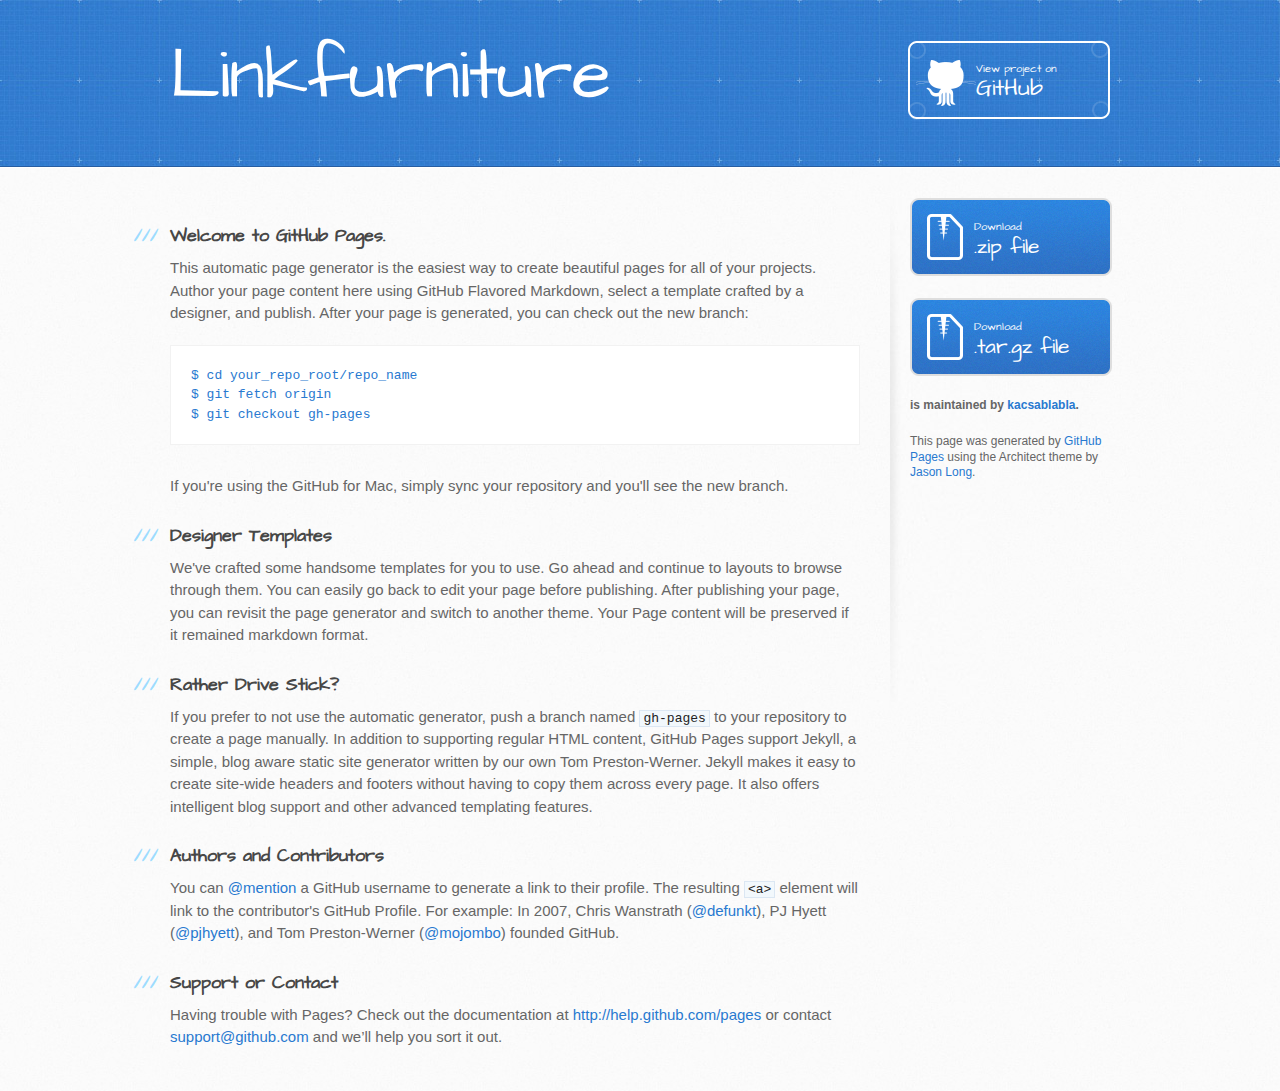
<file: index.html>
<!DOCTYPE html>
<html>
  <head>
    <meta charset='utf-8'>
    <meta http-equiv="X-UA-Compatible" content="chrome=1">
    <meta name="viewport" content="width=device-width, initial-scale=1, maximum-scale=1">
    <link href='https://fonts.googleapis.com/css?family=Architects+Daughter' rel='stylesheet' type='text/css'>
    <link rel="stylesheet" type="text/css" href="stylesheets/stylesheet.css" media="screen">
    <link rel="stylesheet" type="text/css" href="stylesheets/pygment_trac.css" media="screen">
    <link rel="stylesheet" type="text/css" href="stylesheets/print.css" media="print">

    <!--[if lt IE 9]>
    <script src="//html5shiv.googlecode.com/svn/trunk/html5.js"></script>
    <![endif]-->

    <title>Linkfurniture by kacsablabla</title>
  </head>

  <body>
    <header>
      <div class="inner">
        <h1>Linkfurniture</h1>
        <h2></h2>
        <a href="https://github.com/kacsablabla/linkfurniture" class="button"><small>View project on</small> GitHub</a>
      </div>
    </header>

    <div id="content-wrapper">
      <div class="inner clearfix">
        <section id="main-content">
          <h3>
<a name="welcome-to-github-pages" class="anchor" href="#welcome-to-github-pages"><span class="octicon octicon-link"></span></a>Welcome to GitHub Pages.</h3>

<p>This automatic page generator is the easiest way to create beautiful pages for all of your projects. Author your page content here using GitHub Flavored Markdown, select a template crafted by a designer, and publish. After your page is generated, you can check out the new branch:</p>

<pre><code>$ cd your_repo_root/repo_name
$ git fetch origin
$ git checkout gh-pages
</code></pre>

<p>If you're using the GitHub for Mac, simply sync your repository and you'll see the new branch.</p>

<h3>
<a name="designer-templates" class="anchor" href="#designer-templates"><span class="octicon octicon-link"></span></a>Designer Templates</h3>

<p>We've crafted some handsome templates for you to use. Go ahead and continue to layouts to browse through them. You can easily go back to edit your page before publishing. After publishing your page, you can revisit the page generator and switch to another theme. Your Page content will be preserved if it remained markdown format.</p>

<h3>
<a name="rather-drive-stick" class="anchor" href="#rather-drive-stick"><span class="octicon octicon-link"></span></a>Rather Drive Stick?</h3>

<p>If you prefer to not use the automatic generator, push a branch named <code>gh-pages</code> to your repository to create a page manually. In addition to supporting regular HTML content, GitHub Pages support Jekyll, a simple, blog aware static site generator written by our own Tom Preston-Werner. Jekyll makes it easy to create site-wide headers and footers without having to copy them across every page. It also offers intelligent blog support and other advanced templating features.</p>

<h3>
<a name="authors-and-contributors" class="anchor" href="#authors-and-contributors"><span class="octicon octicon-link"></span></a>Authors and Contributors</h3>

<p>You can <a href="https://github.com/blog/821" class="user-mention">@mention</a> a GitHub username to generate a link to their profile. The resulting <code>&lt;a&gt;</code> element will link to the contributor's GitHub Profile. For example: In 2007, Chris Wanstrath (<a href="https://github.com/defunkt" class="user-mention">@defunkt</a>), PJ Hyett (<a href="https://github.com/pjhyett" class="user-mention">@pjhyett</a>), and Tom Preston-Werner (<a href="https://github.com/mojombo" class="user-mention">@mojombo</a>) founded GitHub.</p>

<h3>
<a name="support-or-contact" class="anchor" href="#support-or-contact"><span class="octicon octicon-link"></span></a>Support or Contact</h3>

<p>Having trouble with Pages? Check out the documentation at <a href="http://help.github.com/pages">http://help.github.com/pages</a> or contact <a href="mailto:support@github.com">support@github.com</a> and we’ll help you sort it out.</p>
        </section>

        <aside id="sidebar">
          <a href="https://github.com/kacsablabla/linkfurniture/zipball/master" class="button">
            <small>Download</small>
            .zip file
          </a>
          <a href="https://github.com/kacsablabla/linkfurniture/tarball/master" class="button">
            <small>Download</small>
            .tar.gz file
          </a>

          <p class="repo-owner"><a href="https://github.com/kacsablabla/linkfurniture"></a> is maintained by <a href="https://github.com/kacsablabla">kacsablabla</a>.</p>

          <p>This page was generated by <a href="https://pages.github.com">GitHub Pages</a> using the Architect theme by <a href="https://twitter.com/jasonlong">Jason Long</a>.</p>
        </aside>
      </div>
    </div>

  
  </body>
</html>
</file>
<file: stylesheets/pygment_trac.css>
.highlight  { background: #ffffff; }
.highlight .c { color: #999988; font-style: italic } /* Comment */
.highlight .err { color: #a61717; background-color: #e3d2d2 } /* Error */
.highlight .k { font-weight: bold } /* Keyword */
.highlight .o { font-weight: bold } /* Operator */
.highlight .cm { color: #999988; font-style: italic } /* Comment.Multiline */
.highlight .cp { color: #999999; font-weight: bold } /* Comment.Preproc */
.highlight .c1 { color: #999988; font-style: italic } /* Comment.Single */
.highlight .cs { color: #999999; font-weight: bold; font-style: italic } /* Comment.Special */
.highlight .gd { color: #000000; background-color: #ffdddd } /* Generic.Deleted */
.highlight .gd .x { color: #000000; background-color: #ffaaaa } /* Generic.Deleted.Specific */
.highlight .ge { font-style: italic } /* Generic.Emph */
.highlight .gr { color: #aa0000 } /* Generic.Error */
.highlight .gh { color: #999999 } /* Generic.Heading */
.highlight .gi { color: #000000; background-color: #ddffdd } /* Generic.Inserted */
.highlight .gi .x { color: #000000; background-color: #aaffaa } /* Generic.Inserted.Specific */
.highlight .go { color: #888888 } /* Generic.Output */
.highlight .gp { color: #555555 } /* Generic.Prompt */
.highlight .gs { font-weight: bold } /* Generic.Strong */
.highlight .gu { color: #800080; font-weight: bold; } /* Generic.Subheading */
.highlight .gt { color: #aa0000 } /* Generic.Traceback */
.highlight .kc { font-weight: bold } /* Keyword.Constant */
.highlight .kd { font-weight: bold } /* Keyword.Declaration */
.highlight .kn { font-weight: bold } /* Keyword.Namespace */
.highlight .kp { font-weight: bold } /* Keyword.Pseudo */
.highlight .kr { font-weight: bold } /* Keyword.Reserved */
.highlight .kt { color: #445588; font-weight: bold } /* Keyword.Type */
.highlight .m { color: #009999 } /* Literal.Number */
.highlight .s { color: #d14 } /* Literal.String */
.highlight .na { color: #008080 } /* Name.Attribute */
.highlight .nb { color: #0086B3 } /* Name.Builtin */
.highlight .nc { color: #445588; font-weight: bold } /* Name.Class */
.highlight .no { color: #008080 } /* Name.Constant */
.highlight .ni { color: #800080 } /* Name.Entity */
.highlight .ne { color: #990000; font-weight: bold } /* Name.Exception */
.highlight .nf { color: #990000; font-weight: bold } /* Name.Function */
.highlight .nn { color: #555555 } /* Name.Namespace */
.highlight .nt { color: #000080 } /* Name.Tag */
.highlight .nv { color: #008080 } /* Name.Variable */
.highlight .ow { font-weight: bold } /* Operator.Word */
.highlight .w { color: #bbbbbb } /* Text.Whitespace */
.highlight .mf { color: #009999 } /* Literal.Number.Float */
.highlight .mh { color: #009999 } /* Literal.Number.Hex */
.highlight .mi { color: #009999 } /* Literal.Number.Integer */
.highlight .mo { color: #009999 } /* Literal.Number.Oct */
.highlight .sb { color: #d14 } /* Literal.String.Backtick */
.highlight .sc { color: #d14 } /* Literal.String.Char */
.highlight .sd { color: #d14 } /* Literal.String.Doc */
.highlight .s2 { color: #d14 } /* Literal.String.Double */
.highlight .se { color: #d14 } /* Literal.String.Escape */
.highlight .sh { color: #d14 } /* Literal.String.Heredoc */
.highlight .si { color: #d14 } /* Literal.String.Interpol */
.highlight .sx { color: #d14 } /* Literal.String.Other */
.highlight .sr { color: #009926 } /* Literal.String.Regex */
.highlight .s1 { color: #d14 } /* Literal.String.Single */
.highlight .ss { color: #990073 } /* Literal.String.Symbol */
.highlight .bp { color: #999999 } /* Name.Builtin.Pseudo */
.highlight .vc { color: #008080 } /* Name.Variable.Class */
.highlight .vg { color: #008080 } /* Name.Variable.Global */
.highlight .vi { color: #008080 } /* Name.Variable.Instance */
.highlight .il { color: #009999 } /* Literal.Number.Integer.Long */

.type-csharp .highlight .k { color: #0000FF }
.type-csharp .highlight .kt { color: #0000FF }
.type-csharp .highlight .nf { color: #000000; font-weight: normal }
.type-csharp .highlight .nc { color: #2B91AF }
.type-csharp .highlight .nn { color: #000000 }
.type-csharp .highlight .s { color: #A31515 }
.type-csharp .highlight .sc { color: #A31515 }
</file>
<file: stylesheets/print.css>
html, body, div, span, applet, object, iframe,
h1, h2, h3, h4, h5, h6, p, blockquote, pre,
a, abbr, acronym, address, big, cite, code,
del, dfn, em, img, ins, kbd, q, s, samp,
small, strike, strong, sub, sup, tt, var,
b, u, i, center,
dl, dt, dd, ol, ul, li,
fieldset, form, label, legend,
table, caption, tbody, tfoot, thead, tr, th, td,
article, aside, canvas, details, embed, 
figure, figcaption, footer, header, hgroup, 
menu, nav, output, ruby, section, summary,
time, mark, audio, video {
  margin: 0;
  padding: 0;
  border: 0;
  font-size: 100%;
  font: inherit;
  vertical-align: baseline;
}
/* HTML5 display-role reset for older browsers */
article, aside, details, figcaption, figure, 
footer, header, hgroup, menu, nav, section {
  display: block;
}
body {
  line-height: 1;
}
ol, ul {
  list-style: none;
}
blockquote, q {
  quotes: none;
}
blockquote:before, blockquote:after,
q:before, q:after {
  content: '';
  content: none;
}
table {
  border-collapse: collapse;
  border-spacing: 0;
}
body {
  font-size: 13px;
  line-height: 1.5; 
  font-family: 'Helvetica Neue', Helvetica, Arial, serif;
  color: #000;
}

a {
  color: #d5000d;
  font-weight: bold;
}

header {
  padding-top: 35px;
  padding-bottom: 10px;
}

header h1 {
  font-weight: bold;
  letter-spacing: -1px;
  font-size: 48px;
  color: #303030;
  line-height: 1.2;
}

header h2 {
  letter-spacing: -1px;
  font-size: 24px;
  color: #aaa;
  font-weight: normal;
  line-height: 1.3;
}
#downloads {
  display: none;
}
#main_content {
  padding-top: 20px;
}

code, pre {
  font-family: Monaco, "Bitstream Vera Sans Mono", "Lucida Console", Terminal;
  color: #222;
  margin-bottom: 30px;
  font-size: 12px;
}

code {
  padding: 0 3px;
}

pre {
  border: solid 1px #ddd;
  padding: 20px;
  overflow: auto;
}
pre code {
  padding: 0;
}

ul, ol, dl {
  margin-bottom: 20px;
}


/* COMMON STYLES */

table {
  width: 100%;
  border: 1px solid #ebebeb;
}

th {
  font-weight: 500;
}

td {
  border: 1px solid #ebebeb;
  text-align: center; 
  font-weight: 300;
}

form {
  background: #f2f2f2;
  padding: 20px;
  
}


/* GENERAL ELEMENT TYPE STYLES */

h1 {
  font-size: 2.8em;
} 

h2 {
  font-size: 22px;
  font-weight: bold;
  color: #303030;
  margin-bottom: 8px;
} 

h3 {
  color: #d5000d;
  font-size: 18px;
  font-weight: bold;
  margin-bottom: 8px;
} 
 
h4 {
  font-size: 16px;
  color: #303030;
  font-weight: bold;
} 

h5 {
  font-size: 1em;
  color: #303030;
} 

h6 {
  font-size: .8em;
  color: #303030;
} 

p {
  font-weight: 300;
  margin-bottom: 20px;
}
 
a {
  text-decoration: none;
}

p a {
  font-weight: 400;
}

blockquote {
  font-size: 1.6em;
  border-left: 10px solid #e9e9e9;
  margin-bottom: 20px;
  padding: 0 0 0 30px;
}

ul li {
  list-style: disc inside;
  padding-left: 20px;
}

ol li {
  list-style: decimal inside;
  padding-left: 3px;
}

dl dd {
  font-style: italic;
  font-weight: 100;
}

footer {
  margin-top: 40px;
  padding-top: 20px;
  padding-bottom: 30px;
  font-size: 13px;
  color: #aaa;
}

footer a {
  color: #666;
}

/* MISC */
.clearfix:after {
  clear: both;
  content: '.';
  display: block;
  visibility: hidden;
  height: 0;
}

.clearfix {display: inline-block;}
* html .clearfix {height: 1%;}
.clearfix {display: block;}
</file>
<file: stylesheets/stylesheet.css>
/* http://meyerweb.com/eric/tools/css/reset/
   v2.0 | 20110126
   License: none (public domain)
*/
html, body, div, span, applet, object, iframe,
h1, h2, h3, h4, h5, h6, p, blockquote, pre,
a, abbr, acronym, address, big, cite, code,
del, dfn, em, img, ins, kbd, q, s, samp,
small, strike, strong, sub, sup, tt, var,
b, u, i, center,
dl, dt, dd, ol, ul, li,
fieldset, form, label, legend,
table, caption, tbody, tfoot, thead, tr, th, td,
article, aside, canvas, details, embed,
figure, figcaption, footer, header, hgroup,
menu, nav, output, ruby, section, summary,
time, mark, audio, video {
	margin: 0;
	padding: 0;
	border: 0;
	font-size: 100%;
	font: inherit;
	vertical-align: baseline;
}
/* HTML5 display-role reset for older browsers */
article, aside, details, figcaption, figure,
footer, header, hgroup, menu, nav, section {
	display: block;
}
body {
	line-height: 1;
}
ol, ul {
	list-style: none;
}
blockquote, q {
	quotes: none;
}
blockquote:before, blockquote:after,
q:before, q:after {
	content: '';
	content: none;
}
table {
	border-collapse: collapse;
	border-spacing: 0;
}

/* LAYOUT STYLES */
body {
  font-size: 15px;
  line-height: 1.5;
  background: #fafafa url(../images/body-bg.jpg) 0 0 repeat;
  font-family: 'Helvetica Neue', Helvetica, Arial, serif;
  font-weight: 400;
  color: #666;
}

a {
  color: #2879d0;
}
a:hover {
  color: #2268b2;
}

header {
  padding-top: 40px;
  padding-bottom: 40px;
  font-family: 'Architects Daughter', 'Helvetica Neue', Helvetica, Arial, serif;
  background: #2e7bcf url(../images/header-bg.jpg) 0 0 repeat-x;
  border-bottom: solid 1px #275da1;
}

header h1 {
  letter-spacing: -1px;
  font-size: 72px;
  color: #fff;
  line-height: 1;
  margin-bottom: 0.2em;
  width: 540px;
}

header h2 {
  font-size: 26px;
  color: #9ddcff;
  font-weight: normal;
  line-height: 1.3;
  width: 540px;
  letter-spacing: 0;
}

.inner {
  position: relative;
  width: 940px;
  margin: 0 auto;
}

#content-wrapper {
  border-top: solid 1px #fff;
  padding-top: 30px;
}

#main-content {
  width: 690px;
  float: left;
}

#main-content img {
  max-width: 100%;
}

aside#sidebar {
  width: 200px;
  padding-left: 20px;
  min-height: 504px;
  float: right;
  background: transparent url(../images/sidebar-bg.jpg) 0 0 no-repeat;
  font-size: 12px;
  line-height: 1.3;
}

aside#sidebar p.repo-owner,
aside#sidebar p.repo-owner a {
  font-weight: bold;
}

#downloads {
  margin-bottom: 40px;
}

a.button {
  width: 134px;
  height: 58px;
  line-height: 1.2;
  font-size: 23px;
  color: #fff;
  padding-left: 68px;
  padding-top: 22px;
  font-family: 'Architects Daughter', 'Helvetica Neue', Helvetica, Arial, serif;
}
a.button small {
  display: block;
  font-size: 11px;
}
header a.button {
  position: absolute;
  right: 0;
  top: 0;
  background: transparent url(../images/github-button.png) 0 0 no-repeat;
}
aside a.button {
  width: 138px;
  padding-left: 64px;
  display: block;
  background: transparent url(../images/download-button.png) 0 0 no-repeat;
  margin-bottom: 20px;
  font-size: 21px;
}

code, pre {
  font-family: Monaco, "Bitstream Vera Sans Mono", "Lucida Console", Terminal, monospace;
  color: #222;
  margin-bottom: 30px;
  font-size: 13px;
}

code {
  background-color: #f2f8fc;
  border: solid 1px #dbe7f3;
  padding: 0 3px;
}

pre {
  padding: 20px;
  background: #fff;
  text-shadow: none;
  overflow: auto;
  border: solid 1px #f2f2f2;
}
pre code {
  color: #2879d0;
  background-color: #fff;
  border: none;
  padding: 0;
}

ul, ol, dl {
  margin-bottom: 20px;
}


/* COMMON STYLES */

hr {
  height: 0;
  margin-top: 1em;
  margin-bottom: 1em;
  border: 0;
  border-top: solid 1px #ddd;
}

table {
  width: 100%;
  border: 1px solid #ebebeb;
}

th {
  font-weight: 500;
}

td {
  border: 1px solid #ebebeb;
  text-align: center;
  font-weight: 300;
}

form {
  background: #f2f2f2;
  padding: 20px;

}


/* GENERAL ELEMENT TYPE STYLES */

#main-content h1 {
  font-family: 'Architects Daughter', 'Helvetica Neue', Helvetica, Arial, serif;
  font-size: 2.8em;
  letter-spacing: -1px;
  color: #474747;
}

#main-content h1:before {
  content: "/";
  color: #9ddcff;
  padding-right: 0.3em;
  margin-left: -0.9em;
}

#main-content h2 {
  font-family: 'Architects Daughter', 'Helvetica Neue', Helvetica, Arial, serif;
  font-size: 22px;
  font-weight: bold;
  margin-bottom: 8px;
  color: #474747;
}
#main-content h2:before {
  content: "//";
  color: #9ddcff;
  padding-right: 0.3em;
  margin-left: -1.5em;
}

#main-content h3 {
  font-family: 'Architects Daughter', 'Helvetica Neue', Helvetica, Arial, serif;
  font-size: 18px;
  font-weight: bold;
  margin-top: 24px;
  margin-bottom: 8px;
  color: #474747;
}

#main-content h3:before {
  content: "///";
  color: #9ddcff;
  padding-right: 0.3em;
  margin-left: -2em;
}

#main-content h4 {
  font-family: 'Architects Daughter', 'Helvetica Neue', Helvetica, Arial, serif;
  font-size: 15px;
  font-weight: bold;
  color: #474747;
}

h4:before {
  content: "////";
  color: #9ddcff;
  padding-right: 0.3em;
  margin-left: -2.8em;
}

#main-content h5 {
  font-family: 'Architects Daughter', 'Helvetica Neue', Helvetica, Arial, serif;
  font-size: 14px;
  color: #474747;
}
h5:before {
  content: "/////";
  color: #9ddcff;
  padding-right: 0.3em;
  margin-left: -3.2em;
}

#main-content h6 {
  font-family: 'Architects Daughter', 'Helvetica Neue', Helvetica, Arial, serif;
  font-size: .8em;
  color: #474747;
}
h6:before {
  content: "//////";
  color: #9ddcff;
  padding-right: 0.3em;
  margin-left: -3.7em;
}

p {
  margin-bottom: 20px;
}

a {
  text-decoration: none;
}

p a {
  font-weight: 400;
}

blockquote {
  font-size: 1.6em;
  border-left: 10px solid #e9e9e9;
  margin-bottom: 20px;
  padding: 0 0 0 30px;
}

ul {
  list-style: disc inside;
  padding-left: 20px;
}

ol {
  list-style: decimal inside;
  padding-left: 3px;
}

dl dd {
  font-style: italic;
  font-weight: 100;
}

footer {
  background: transparent url('../images/hr.png') 0 0 no-repeat;
  margin-top: 40px;
  padding-top: 20px;
  padding-bottom: 30px;
  font-size: 13px;
  color: #aaa;
}

footer a {
  color: #666;
}
footer a:hover {
  color: #444;
}

/* MISC */
.clearfix:after {
  clear: both;
  content: '.';
  display: block;
  visibility: hidden;
  height: 0;
}

.clearfix {display: inline-block;}
* html .clearfix {height: 1%;}
.clearfix {display: block;}

/* #Media Queries
================================================== */

/* Smaller than standard 960 (devices and browsers) */
@media only screen and (max-width: 959px) {}

/* Tablet Portrait size to standard 960 (devices and browsers) */
@media only screen and (min-width: 768px) and (max-width: 959px) {
  .inner {
    width: 740px;
  }
  header h1, header h2 {
    width: 340px;
  }
  header h1 {
    font-size: 60px;
  }
  header h2 {
    font-size: 30px;
  }
  #main-content {
    width: 490px;
  }
  #main-content h1:before,
  #main-content h2:before,
  #main-content h3:before,
  #main-content h4:before,
  #main-content h5:before,
  #main-content h6:before {
    content: none;
    padding-right: 0;
    margin-left: 0;
  }
}

/* All Mobile Sizes (devices and browser) */
@media only screen and (max-width: 767px) {
  .inner {
    width: 93%;
  }
  header {
    padding: 20px 0;
  }
  header .inner {
    position: relative;
  }
  header h1, header h2 {
    width: 100%;
  }
  header h1 {
    font-size: 48px;
  }
  header h2 {
    font-size: 24px;
  }
  header a.button {
    background-image: none;
    width: auto;
    height: auto;
    display: inline-block;
    margin-top: 15px;
    padding: 5px 10px;
    position: relative;
    text-align: center;
    font-size: 13px;
    line-height: 1;
    background-color: #9ddcff;
    color: #2879d0;
    -moz-border-radius: 5px;
    -webkit-border-radius: 5px;
    border-radius: 5px;
  }
  header a.button small {
    font-size: 13px;
    display: inline;
  }
  #main-content,
  aside#sidebar {
    float: none;
    width: 100% ! important;
  }
  aside#sidebar {
    background-image: none;
    margin-top: 20px;
    border-top: solid 1px #ddd;
    padding: 20px 0;
    min-height: 0;
  }
  aside#sidebar a.button {
    display: none;
  }
  #main-content h1:before,
  #main-content h2:before,
  #main-content h3:before,
  #main-content h4:before,
  #main-content h5:before,
  #main-content h6:before {
    content: none;
    padding-right: 0;
    margin-left: 0;
  }
}

/* Mobile Landscape Size to Tablet Portrait (devices and browsers) */
@media only screen and (min-width: 480px) and (max-width: 767px) {}

/* Mobile Portrait Size to Mobile Landscape Size (devices and browsers) */
@media only screen and (max-width: 479px) {}
</file>
